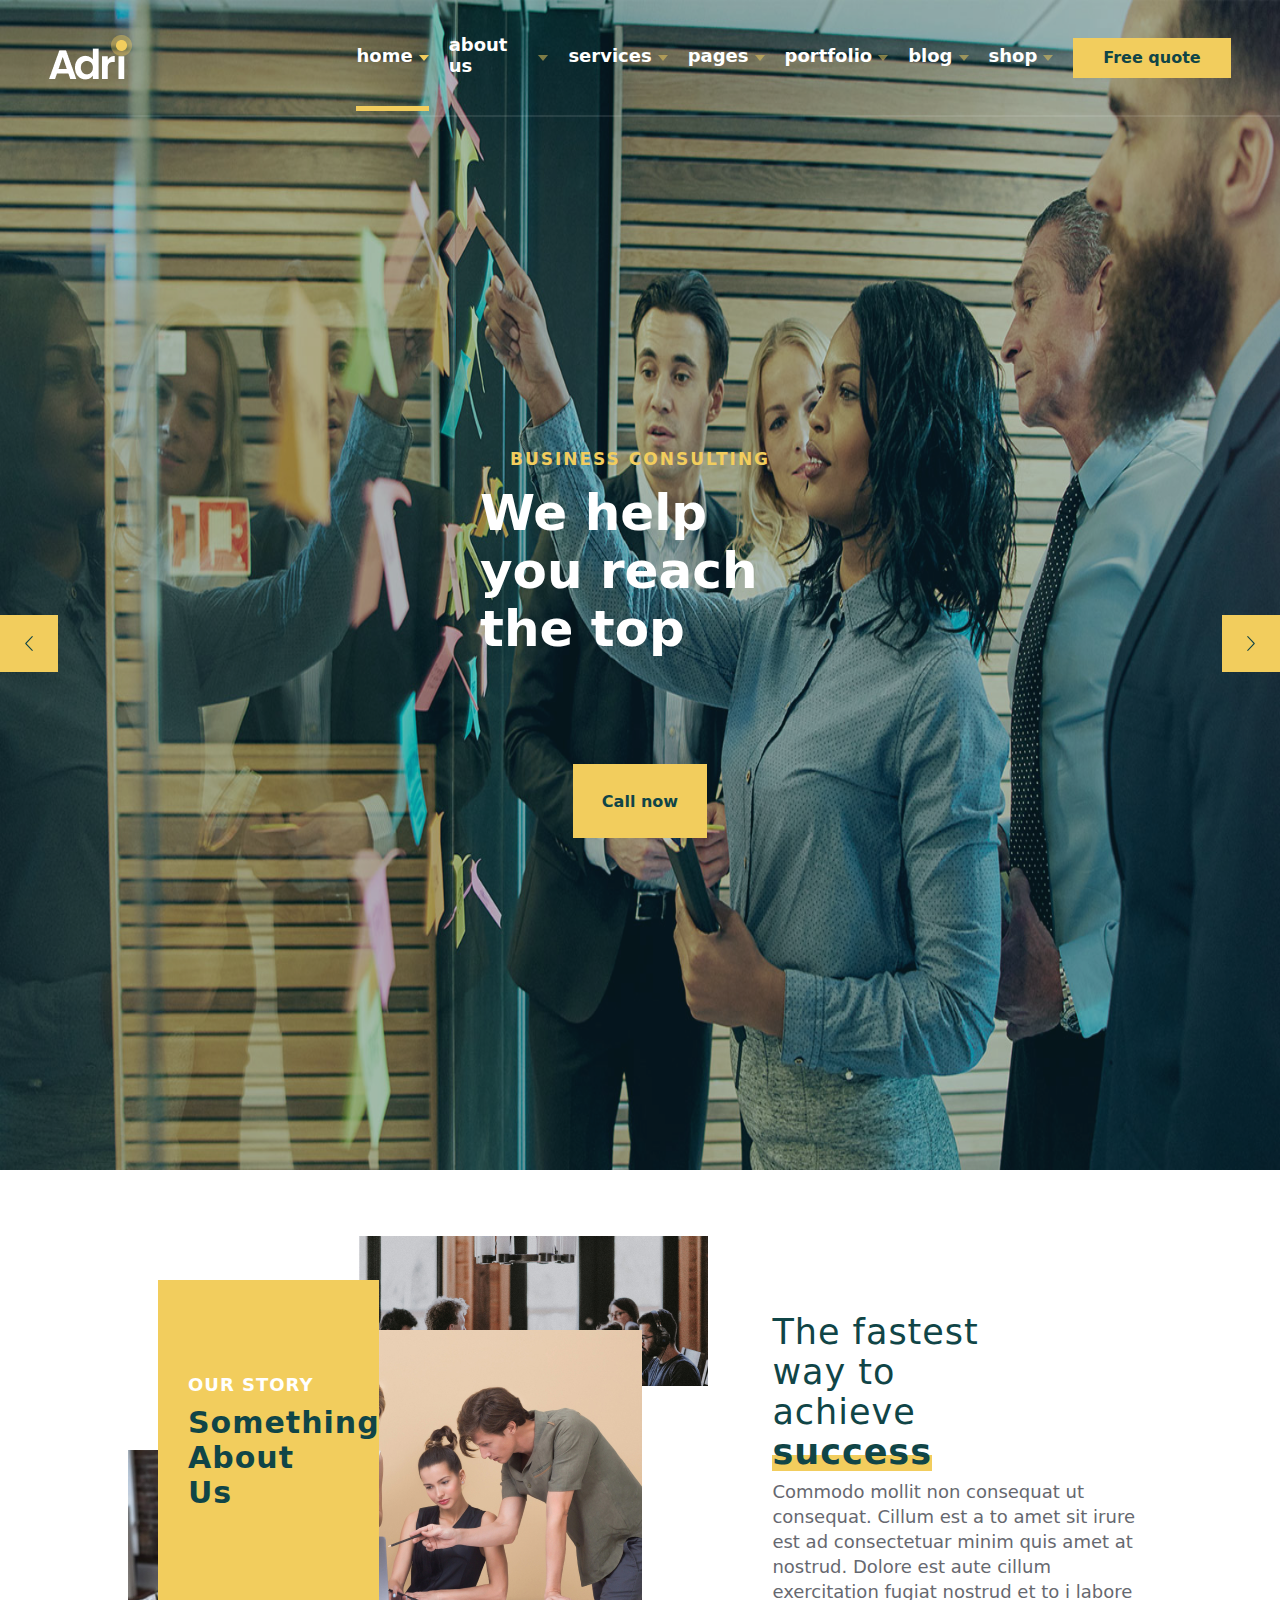
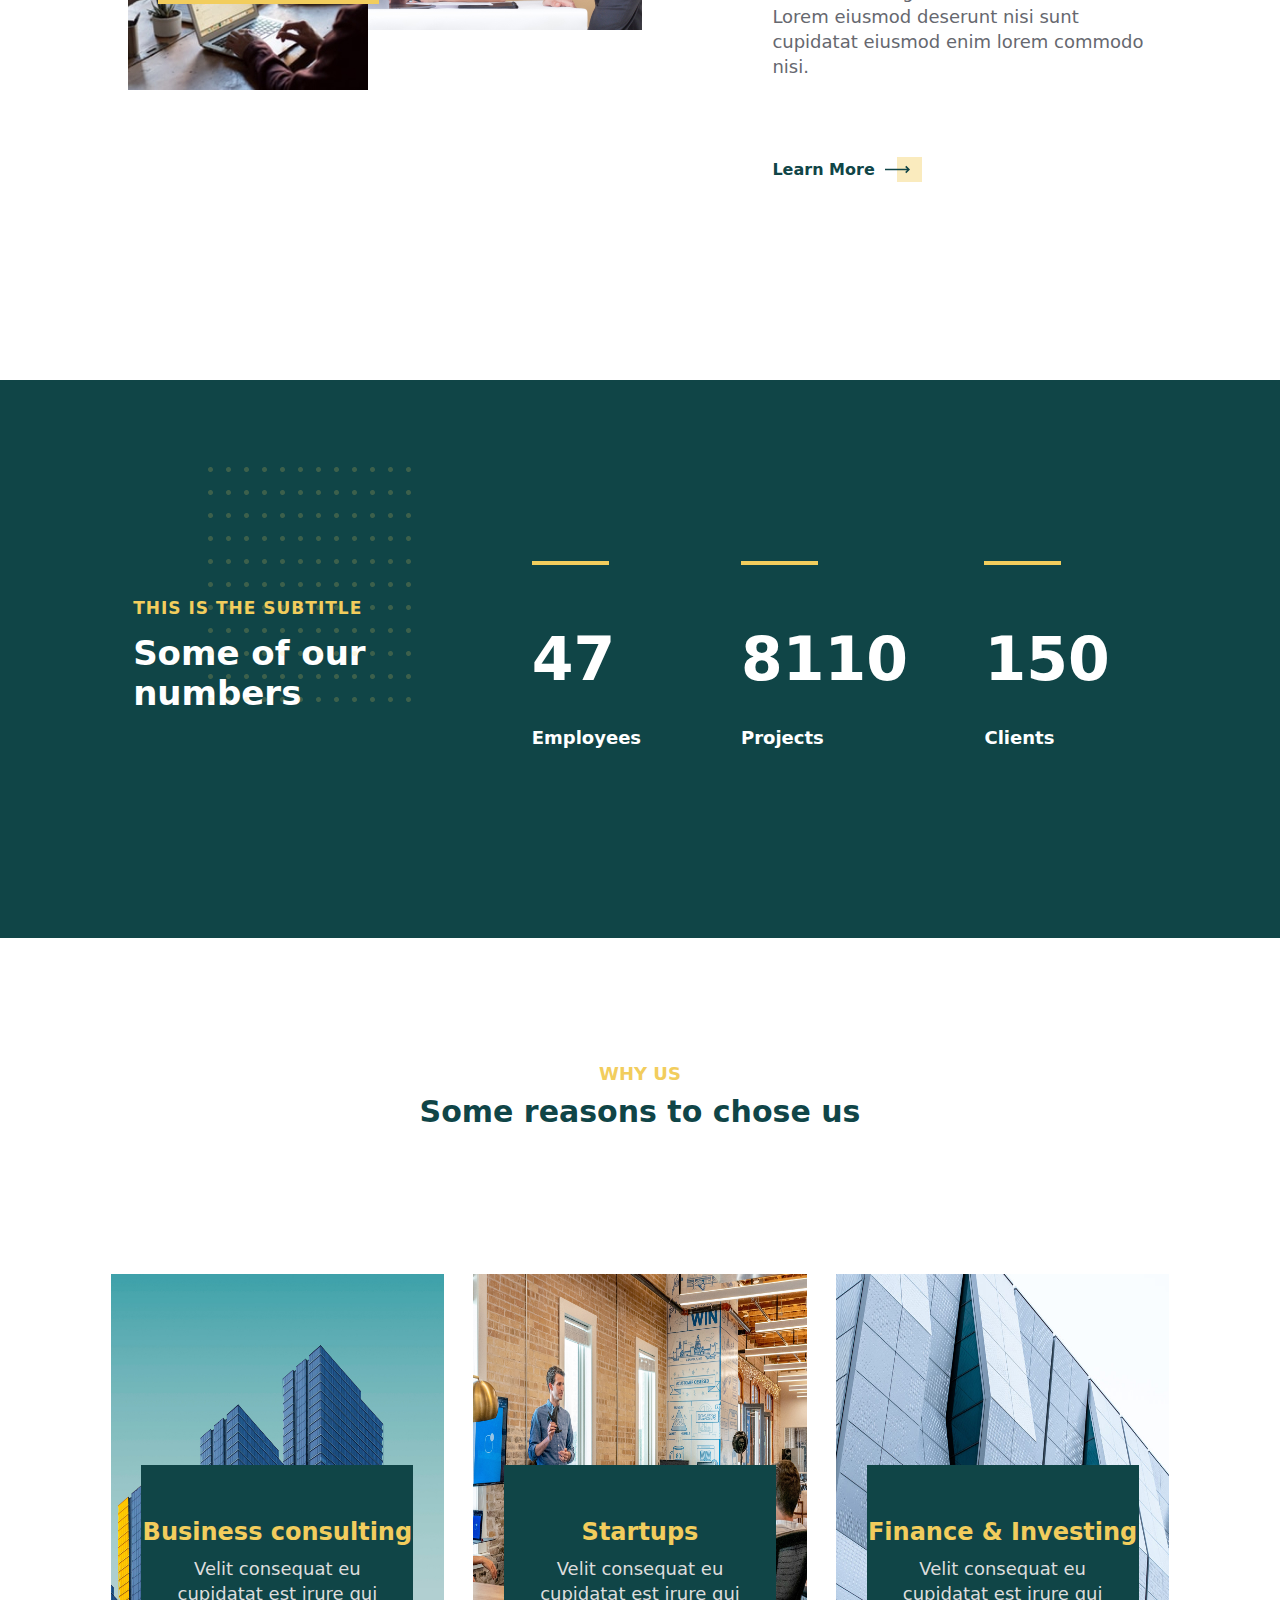
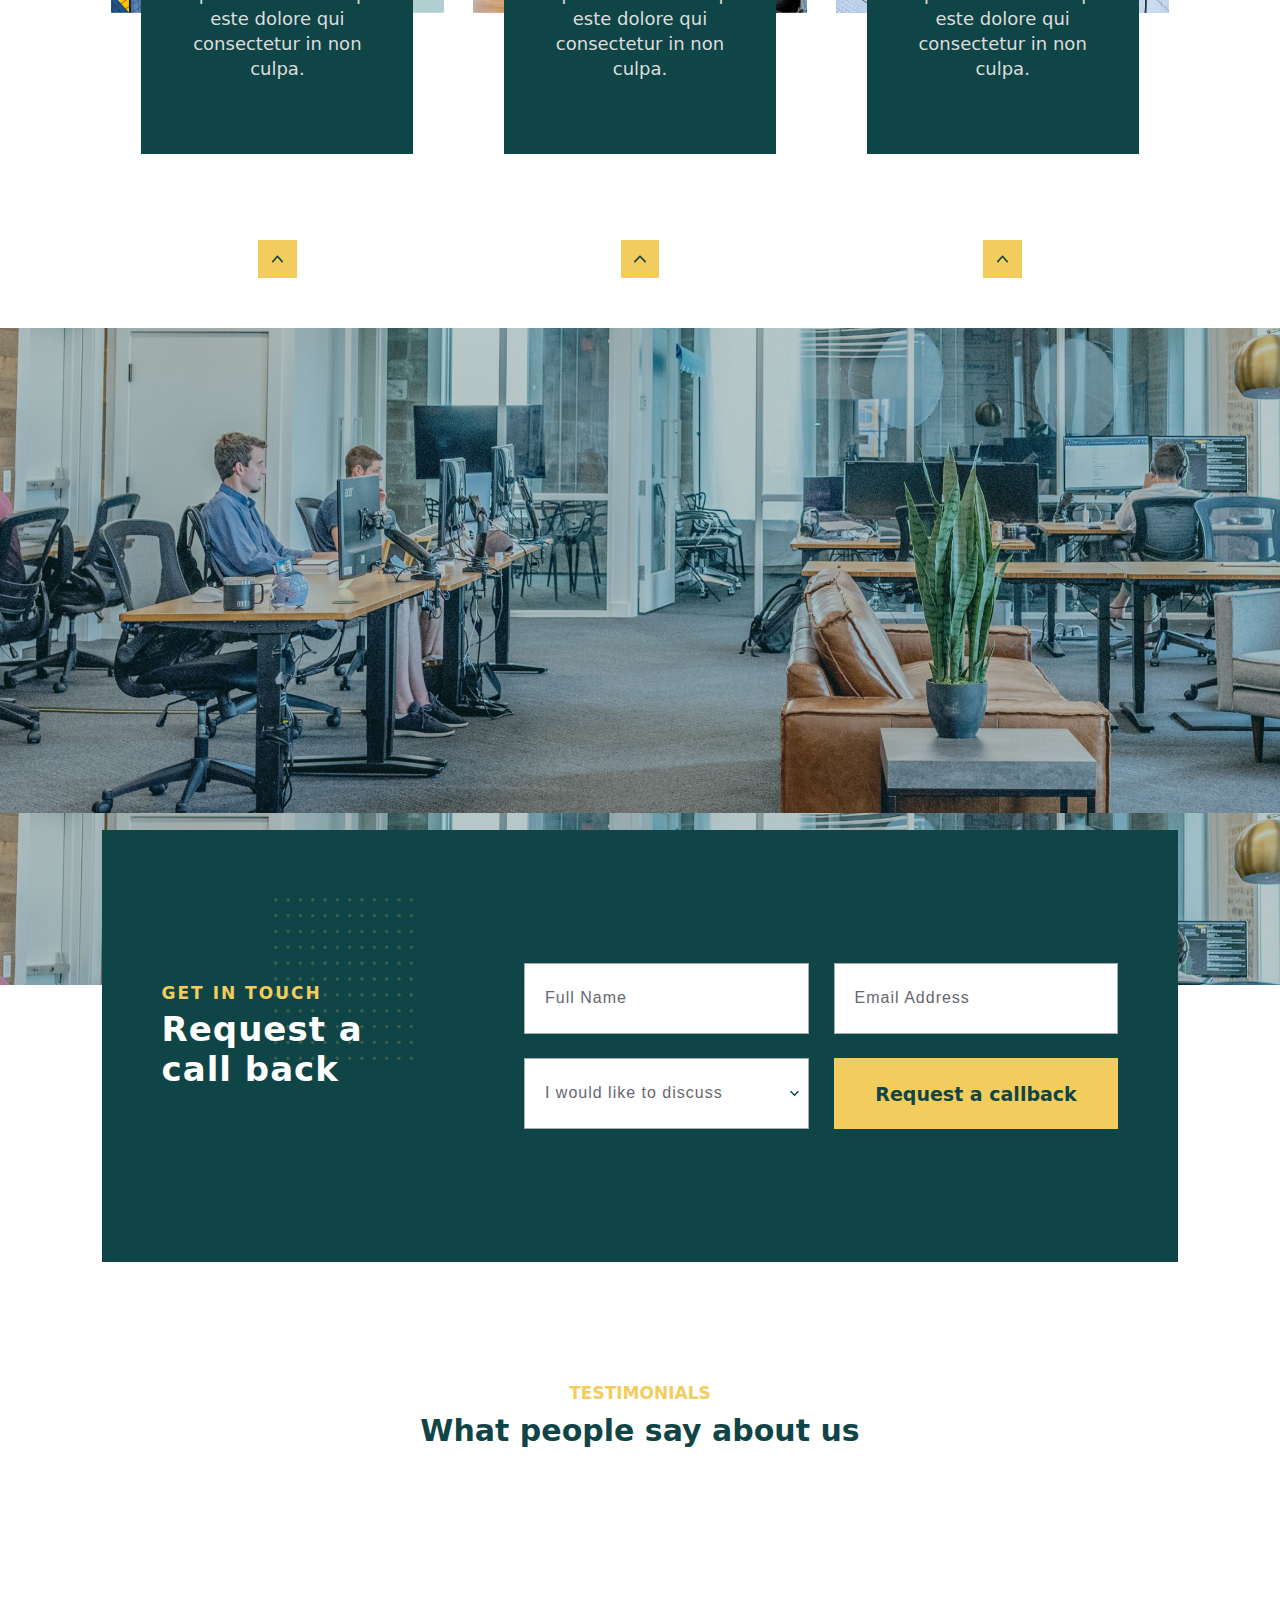
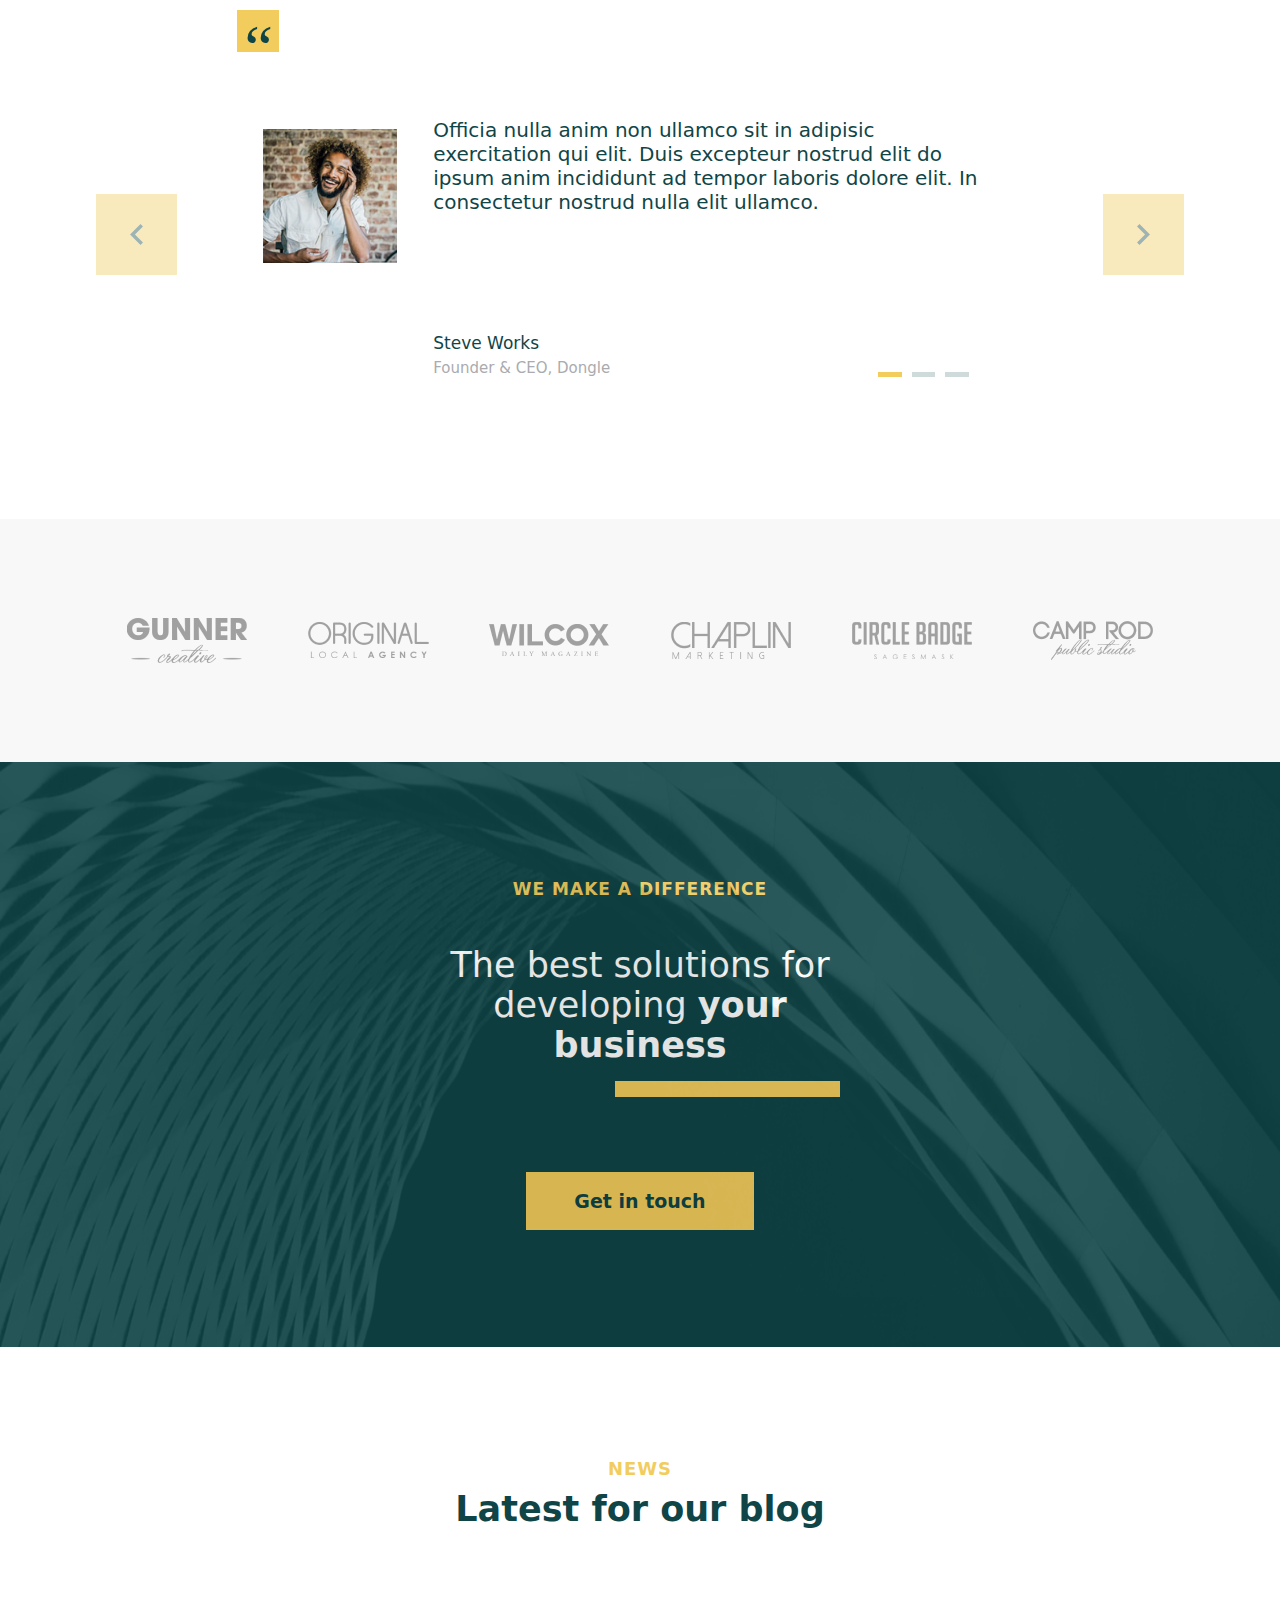
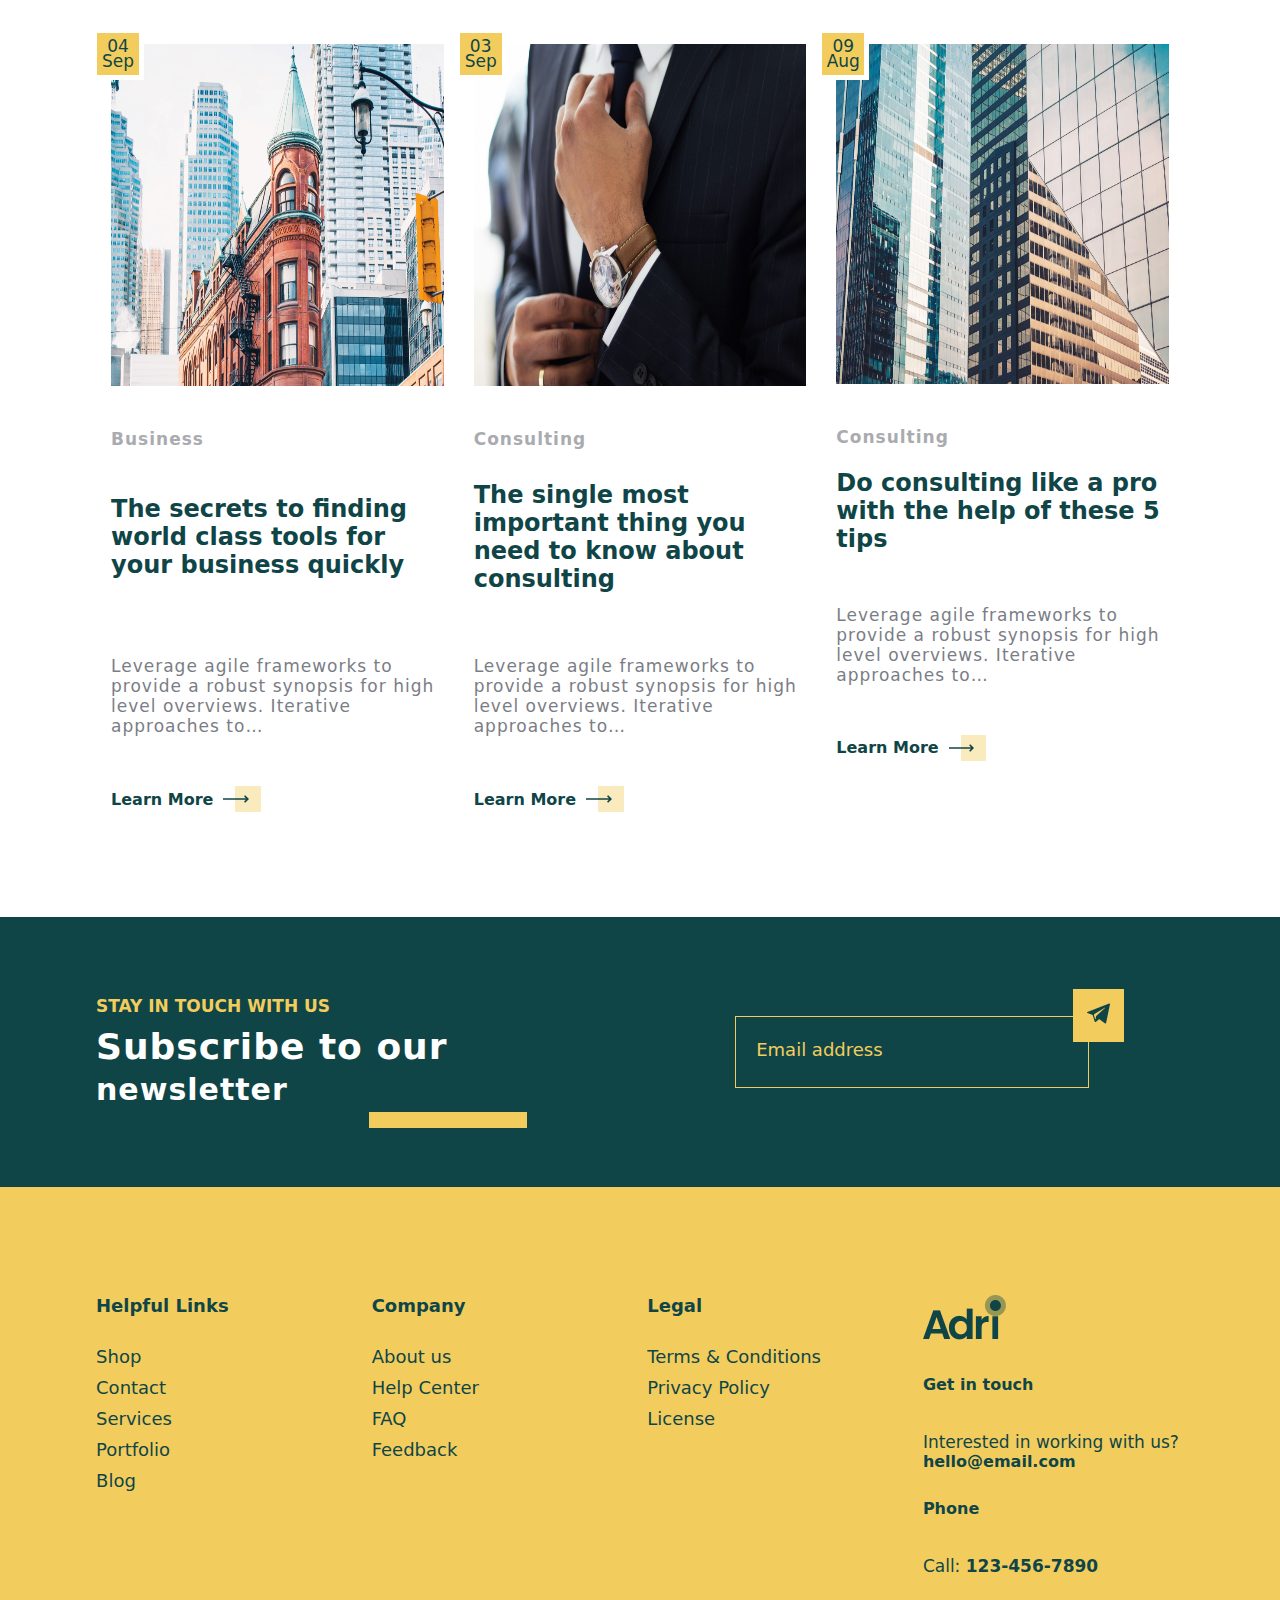
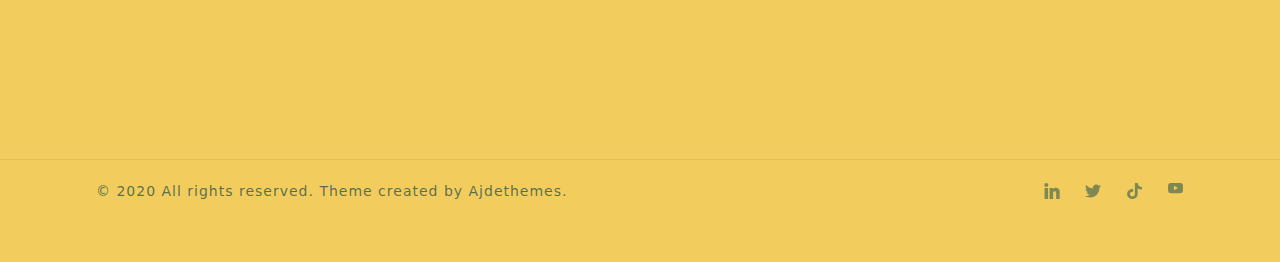
<file: index.html>
<!DOCTYPE html>
<html lang="en">
<head>
    <meta charset="UTF-8">
    <title>practice</title>
    <link rel="stylesheet" href="Styles/style.css">
</head>
<body>
<div class="header">
    <img src="images/mint-slide-1-65.jpg" id="mint-slide" alt="">
    <p id="counter">0</p>
    <div class="transparent1">
        <div class="transparent2"></div>
        <div class="header-top">
            <div class="width70">
            <div class="logo-box"><img src="images/logo-royal-light.png" alt=""></div>
            <div class="menu-box">
                <img src="images/menu.svg" alt="" class="menu">
                <img src="images/close.svg" alt="" class="close">
                <nav>
                    <ul>
                        <li class="color2">
                            <a href="#" id="par"><img src="images/plus.svg" class="plus" alt="">home<div class="color1"></div>
                        </a>
                        </li>
                        <li><a href="#"><img src="images/plus.svg" class="plus" alt="">about us <div class="triangle"></div></a></li>
                        <li><a href="#"><img src="images/plus.svg" class="plus" alt="">services <div class="triangle"></div></a></li>
                        <li><a href="#"><img src="images/plus.svg" class="plus" alt="">pages <div class="triangle"></div></a></li>
                        <li><a href="#"><img src="images/plus.svg" class="plus" alt="">portfolio <div class="triangle"></div></a></li>
                        <li><a href="#"><img src="images/plus.svg" class="plus" alt="">blog<div class="triangle"></div> </a></li>
                        <li><a href="#"><img src="images/plus.svg" class="plus" alt="">shop <div class="triangle"></div></a></li>
                    </ul>
                </nav></div>
        </div>
            <div class="btn">Free quote</div>
        </div>
        <div class="header-bottom">
            <div class="inner-header-bottom">
                <div class="arrow-box-left"><img src="images/left-arrow.svg" alt=""></div>
                <div class="width30">
                    <span>BUSINESS CONSULTING</span>
                    <h1>We help you reach the top</h1>
                    <a href="#">Call now</a>
                </div>
                <div class="arrow-box-right"><img src="images/right-arrow.svg" alt=""></div>
            </div>
        </div>

    </div>
</div>
<div class="main1">
    <div class="width70 fl5">
        <div class="inner-main-left">
            <img src="images/intro-s3-img-1.jpg" alt="">
            <img src="images/intro-s3-img-2.jpg" alt="">
            <img src="images/intro-s3-img-3.jpg" alt="">
            <div class="box-our-story">
                <h4>OUR STORY</h4>
                <span>Something</span>
                 <span>About</span>
                    <span>Us</span>
            </div>
        </div>
        <div class="inner-main-right">
            <div class="inner-main-right-top">
                <h3>The fastest way to
                    achieve <span id="success">success
                    <div class="border-text"></div>
                    </span></h3>
            </div>
            <div class="inner-main-right-middle">
                <P>Commodo mollit non consequat ut consequat. Cillum est a to amet sit irure est ad
                    consectetuar minim quis amet at nostrud. Dolore est aute cillum exercitation
                    fugiat nostrud et to i labore Lorem eiusmod deserunt nisi sunt cupidatat eiusmod enim lorem commodo nisi.</P>
            </div>
            <div class="inner-main-right-bottom">
                <a href="#">Learn More
                    <div class="square"><img src="images/right-arrow2.svg" alt=""></div>
                </a>
            </div>
        </div>
    </div>
</div>
<div class="subtitle">
    <div class="width70 fl5">
        <div class="subtitle-left">
            <img src="images/dots-royal.png" alt="">
            <span>THIS IS THE SUBTITLE</span>
            <h4>Some of our
                numbers</h4>
        </div>
        <div class="subtitle-right">
            <div class="subtitle-right-item-box">
                <div class="subtitle-right-inner-item-box">
                    <div class="line-box width-ch1"><div class="line-t"></div></div>
                    <div class="number-box width-ch1"><span class="number">47</span></div>
                    <div class="text-box width-ch1"><span class="text">Employees</span></div>
                </div>
            </div>
            <div class="subtitle-right-item-box">
                <div class="subtitle-right-inner-item-box">
                    <div class="line-box width-ch2"><div class="line-t"></div></div>
                    <div class="number-box width-ch2"><span class="number">8110</span></div>
                    <div class="text-box width-ch2"><span class="text">Projects</span></div>
                </div>
            </div>
            <div class="subtitle-right-item-box">
                <div class="subtitle-right-inner-item-box">
                    <div class="line-box width-ch3"><div class="line-t"></div></div>
                    <div class="number-box width-ch3"><span class="number">150</span></div>
                    <div class="text-box width-ch3"><span class="text">Clients</span></div>
                </div>
            </div>
        </div>
    </div>
</div>
<div class="main2">
    <div class="width70 fl">
    <div class="main2-top">
        <h4>WHY US</h4>
        <span>Some reasons to chose us</span>
    </div>
    <div class="main2-bottom">
        <div class="content-box">
            <div class="content-box-item-top">
                <div class="img-box-item"></div>
            </div>
            <div class="content-box-item-middle">
                <h4>Business consulting</h4>
                <p>Velit consequat eu cupidatat est irure qui este dolore qui consectetur in non culpa.</p>
            </div>
            <div class="content-box-item-bottom">
                <div class="button-arrow"><img src="images/arrow-down-sign-to-navigate.svg" alt=""></div>
            </div>
        </div>
        <div class="content-box">
            <div class="content-box-item-top">
                <div class="img-box-item img2"></div>
            </div>
            <div class="content-box-item-middle">
                <h4>Startups</h4>
                <p>Velit consequat eu cupidatat est irure qui este dolore qui consectetur in non culpa.</p>
            </div>
            <div class="content-box-item-bottom">
                <div class="button-arrow"><img src="images/arrow-down-sign-to-navigate.svg" alt=""></div>
            </div>
        </div>
        <div class="content-box">
            <div class="content-box-item-top">
                <div class="img-box-item img3"></div>
            </div>
            <div class="content-box-item-middle">
                <h4>Finance & Investing</h4>
                <p>Velit consequat eu cupidatat est irure qui este dolore qui consectetur in non culpa.</p>
            </div>
            <div class="content-box-item-bottom">
                <div class="button-arrow"><img src="images/arrow-down-sign-to-navigate.svg" alt=""></div>
            </div>
        </div>
    </div>
    </div>
</div>
<div class="main3">
    <div class="main3-transparent"></div>
</div>
<div class="main3-box-request">
    <div class="inner-main3-box-request">
        <div class="inner-main3-box-request-left">
            <img src="images/graphc-dots-royal-yellow.png" alt="">
            <h4>GET IN TOUCH</h4>
            <span>Request a call back</span>
        </div>
        <div class="inner-main3-box-request-right">
            <div class="input-box-top">
                <div class="input-box-top-left">
                    <input type="text" placeholder="Full Name">
                </div>
                <div class="input-box-top-right">
                    <input type="text" placeholder="Email Address">
                </div>
            </div>
            <div class="input-box-bottom">
                <div class="input-box-bottom-left">
                    <input type="text" placeholder="I would like to discuss"><img src="images/down-chevron.svg" alt="">
                </div>
                <div class="input-box-bottom-right">
                    <button>Request a callback</button>
                </div>
            </div>
        </div>
    </div>
</div>
<div class="testimonials">
    <div class="width70 fl">
        <div class="testimonials-top">
            <h4>TESTIMONIALS</h4>
            <span>What people say about us</span>
        </div>
        <div class="testimonials-bottom">
            <div class="testimonials-box-arrow-left">
                <img src="images/arrow-left-z.svg" alt="">
            </div>
            <div class="width80">
                <div class="testimonials-box-item-left">
                    <div class="box-v"></div>
                    <img src="images/team-sm-3.jpg" alt="">
                </div>
                <div class="testimonials-box-item-right">
                    <div class="testimonials-box-item-right-top">
                        <P>Officia nulla anim non ullamco sit in adipisic exercitation qui elit. Duis excepteur nostrud elit do ipsum anim incididunt
                            ad tempor laboris dolore elit. In consectetur nostrud nulla elit ullamco.</P>
                    </div>
                    <div class="testimonials-box-item-right-bottom">
                        <div class="testimonials-box-item-right-bottom-left">
                        <span>Steve Works</span>
                        <span>Founder & CEO, Dongle</span>
                    </div>
                        <div class="testimonials-box-item-right-bottom-right">
                            <div class="slider-line active"></div>
                            <div class="slider-line"></div>
                            <div class="slider-line"></div>
                        </div>

                    </div>
                </div>

            </div>
            <div class="testimonials-box-arrow-right">
                <img src="images/arrow-right-z.svg" alt="">
            </div>
        </div>
    </div>
</div>
<div class="container">
    <div class="width70 fl2">
        <div class="img-box"><img src="images/client-logo-7.png" alt=""></div>
        <div class="img-box"><img src="images/client-logo-2.png" alt=""></div>
        <div class="img-box"><img src="images/client-logo-3.png" alt=""></div>
        <div class="img-box"><img src="images/client-logo-4.png" alt=""></div>
        <div class="img-box"><img src="images/client-logo-5.png" alt=""></div>
        <div class="img-box"><img src="images/client-logo-6.png" alt=""></div>
    </div>
</div>
<div class="business">
    <div class="transparent-business">
    <div class="text-box">
        <h4>WE MAKE A DIFFERENCE</h4>
        <p>The best solutions for developing <span>your business <div class="border-bottom-text"></div></span></p>
        <a href="#">Get in touch</a>
    </div>
</div>
</div>
<div class="news">
    <div class="width70 fl">
        <div class="news-top">
            <h4>NEWS</h4>
            <span>Latest for our blog</span>
        </div>
        <div class="news-bottom">
            <div class="news-bottom-item-box">
                <div class="inner-news-bottom-item-box">
                <div class="news-bottom-item-box-part1 part1-img"><div class="box-date">04 Sep</div></div>
                <div class="news-bottom-item-box-part2">
                    <span>Business</span>
                </div>
                <div class="news-bottom-item-box-part3">
                    <p>The secrets to finding world class tools for your business quickly</p>
                </div>
                <div class="news-bottom-item-box-part4">
                    <p>Leverage agile frameworks to provide a robust synopsis for high level overviews. Iterative approaches to…</p>
                </div>
                <div class="news-bottom-item-box-part5">
                    <a href="#">Learn More
                        <div class="square"><img src="images/right-arrow2.svg" alt=""></div>
                    </a>
                </div>
                </div>
            </div>
            <div class="news-bottom-item-box">
                <div class="inner-news-bottom-item-box">
                    <div class="news-bottom-item-box-part1 part2-img"><div class="box-date">03 Sep</div></div>
                    <div class="news-bottom-item-box-part2">
                        <span>Consulting</span>
                    </div>
                    <div class="news-bottom-item-box-part3">
                        <p>The single most important thing you need to know about consulting</p>
                    </div>
                    <div class="news-bottom-item-box-part4">
                        <p>Leverage agile frameworks to provide a robust synopsis for high level overviews. Iterative approaches to…</p>
                    </div>
                    <div class="news-bottom-item-box-part5">
                        <a href="#">Learn More
                            <div class="square"><img src="images/right-arrow2.svg" alt=""></div>
                        </a>
                    </div>
                </div>
            </div>
                <div class="news-bottom-item-box">
                    <div class="inner-news-bottom-item-box inner-news-bottom-item-box-ch">
                        <div class="news-bottom-item-box-part1 part3-img"><div class="box-date">09 Aug</div></div>
                        <div class="news-bottom-item-box-part2">
                            <span>Consulting</span>
                        </div>
                        <div class="news-bottom-item-box-part3 news-bottom-item-box-part32">
                            <p>Do consulting like a pro with the help of these 5 tips</p>
                        </div>
                        <div class="news-bottom-item-box-part4">
                            <p>Leverage agile frameworks to provide a robust synopsis for high level overviews. Iterative approaches to…</p>
                        </div>
                        <div class="news-bottom-item-box-part5">
                            <a href="#">Learn More
                                <div class="square"><img src="images/right-arrow2.svg" alt=""></div>
                            </a>
                        </div>
                    </div>
                </div>
        </div>
    </div>
</div>
<div class="newsletter">
    <div class="width70 fl2">
        <div class="newsletter-left">
            <h4>STAY IN TOUCH WITH US</h4>
            <p>Subscribe to our <span> newsletter <div class="border-bottom-txt"></div></span></p>
        </div>
        <div class="newsletter-right">
            <input type="text" placeholder="Email address"><button>
            <img src="images/telegram.svg" alt="">
        </button>
        </div>

    </div>
</div>
<div class="footer">
    <div class="line-footer"></div>
    <div class="width70 fl3">
        <div class="footer-top">
            <div class="footer-top-left">
                <div class="footer-top-left-item-box">
                    <h5>Helpful Links</h5>
                    <span>Shop</span>
                    <span>Contact</span>
                    <span>Services</span>
                    <span>Portfolio</span>
                    <span>Blog</span>
                </div>
                <div class="footer-top-left-item-box">
                    <h5>Company</h5>
                    <span>About us</span>
                    <span>Help Center</span>
                    <span>FAQ</span>
                    <span>Feedback</span>
                </div>
                <div class="footer-top-left-item-box">
                    <h5>Legal</h5>
                    <span>Terms & Conditions</span>
                    <span>Privacy Policy</span>
                    <span>License</span>
                </div>
            </div>
            <div class="footer-top-right">
                <img src="images/logo-small-royal-dark.png" alt="">
                <h5>Get in touch</h5>
                <span>Interested in working with us?
                    <h5>hello@email.com</h5></span>
                <h5>Phone</h5>
                <span>Call: <span>123-456-7890</span></span>
            </div>
        </div>
        <div class="footer-bottom">
            <div class="footer-bottom-left">
                <span>© 2020 All rights reserved. Theme created by Ajdethemes.</span>
            </div>
            <div class="footer-bottom-right">
                <img src="images/linkedin.svg" alt="">
                <img src="images/twitter.svg" alt="">
                <img src="images/tik-tok.svg" alt="">
                <img src="images/youtube.svg" alt="">
            </div>
        </div>
    </div>
</div>
<script src="Scripts/script.js"></script>
</body>
</html>
</file>
<file: Styles/style.css>
/*Css reset*/
*{
    padding: 0;
    margin: 0;
    box-sizing: border-box;
    font-family: system-ui, serif;
}
/*Css reset*/
/*Header*/
.header{
    width: 100%;
    height: 130vh;
    position: relative;
}
.header #mint-slide{
    width: 100%;
    height: 100%;
    position: absolute;
    animation-name:increase-img;
    animation-delay: 2s;
    animation-duration: 2s;
    transition: all 1ms;
    animation-iteration-count: infinite;
    animation-direction: alternate;
}
body{
    overflow-x: hidden;
}
@keyframes increase-img {
    0%{
        transform:scale(1);
    }
    100%{
        transform:scale(1.1);
    }
}
#counter{
    position: absolute;
    color: rgba(255, 0, 0, 0);
}
.header .transparent1{
    width: 100%;
    height: 100%;
    background-color: rgba(16, 69, 71, 0);
    position: absolute;
    display: flex;
    justify-content: center;
    align-items: center;
    flex-direction: column;
}
.header .transparent2{
    width: 100%;
    height: 100%;
    background-color: rgba(16,69,71,0.3);
    position: absolute;
    display: flex;
    justify-content: center;
    align-items: center;
    flex-direction: column;
    animation-name:increase-img;
    animation-delay: 2s;
    animation-duration: 2s;
    transition: all 1ms;
    animation-iteration-count: infinite;
    animation-direction: alternate;
}
.width70{
    width: 80%;
    height: 100%;
    display: flex;
    justify-content: center;
    align-items: center;
}
.header .header-top{
    width: 100%;
    height: 10%;
    display: flex;
    justify-content: center;
    align-items: center;
    border-bottom: 2px solid rgba(255, 255, 255, .1);
    z-index: 99999;
}
.header .header-top .logo-box{
    width: 30%;
    height: 100%;
    display: flex;
    align-items: center;
}
.header .header-top .menu-box{
    width: 70%;
    height: 100%;
    display: flex;
    align-items: center;
    justify-content: center;
}
.header .header-top .menu-box>nav>ul{
    display: flex;
    flex-direction: row;
}
.header .header-top .menu-box>nav>ul>li{
    list-style: none;
    padding: 30px 0;
    display: flex;
    justify-content: center;
    align-items: center;
    border-bottom: 5px solid rgba(242, 205, 93, 0);
    margin-right: 20px;
}
.header .header-top .menu-box>nav>ul>li:hover{
    border-bottom: 5px solid rgb(242, 205, 93);
    transition: all 1s;
}
.header .header-top .menu-box>nav>ul>.color2{
    list-style: none;
    padding: 30px 0;
    display: flex;
    justify-content: center;
    align-items: center;
    margin-right: 20px;
    border-bottom: 5px solid #f2cd5d;

}
.header .header-top .menu-box>nav>ul>li>a{
    text-decoration: none;
    color: white;
    font-size: 18px;
    position: relative;
    font-weight: bolder;
    display: flex;
    justify-content: center;
    align-items: center;
}
.header .header-top .menu-box>nav>ul>li .color1{
    opacity: 1;
    width: 0;
    height:0;
    border-left: 5px solid transparent;
    border-right: 5px solid transparent;
    border-top: 6px solid #f2cd5d;
    margin-top: 6px;
    margin-left: 6px;
}
.header .header-top .menu-box>nav>ul>li .triangle{
    width: 0;
    height:0;
    border-left: 5px solid transparent;
    border-right: 5px solid transparent;
    border-top: 6px solid #f2cd5d;
    margin-top: 6px;
    margin-left: 6px;
    opacity: 0.5;
}
.header .header-top .menu-box>nav>ul>li:hover .triangle{
    opacity: 1;
    transition: all 0.5s;
}
#par>ul{
    display: none;
    position: absolute;
    flex-direction: row;
}
#par>ul>li{
    list-style: none;
    padding: 30px 0;
    display: flex;
    justify-content: center;
    align-items: center;
    border-bottom: 5px solid rgba(242, 205, 93, 0);
    margin-right: 20px;
}
.btn{
    display:flex;
    align-items: center;
    justify-content: center;
    padding: 0 30px;
    height: 40px;
    border: none;
    border-radius: 0;
    font-weight: 600;
    background:#f2cd5d;
    color: #104547 ;
    box-shadow: 0 0 0 #f2cd5d;
    transition: all 0.35s;
}
.btn:hover{
    transform: translateY(-7px);
}
.header .header-bottom{
    width: 100%;
    height: 90%;
    display: flex;
    justify-content: center;
    align-items: center;
}
.header .header-bottom .inner-header-bottom{
    width: 100%;
    height: 37%;
    display: flex;
    justify-content: center;
    align-items: center;
    position: relative;
}
.width30{
    width: 50%;
    height: 100%;
    position: relative;
    display: flex;
    justify-content: flex-start;
    align-items: center;
    flex-direction: column;
}
.width30 span{
    color: #f2cd5d;
    font-size: 17px;
    margin-bottom: 15px;
    font-weight: bolder;
    letter-spacing: 2px;
}
.width30 h1{
    color: #ffffff;
    font-size: 50px;
    font-weight: 800;
    width: 50%;
}
.width30 a{
    width: 21%;
    height: 19%;
    background-color: #f2cd5d;
    text-decoration: none;
    color: #104547;
    display: flex;
    justify-content: center;
    align-items: center;
    font-weight: bold;
    position: absolute;
    bottom: 0;
}
.width30 a:hover{
    background-color: #104547;
    color: #f2cd5d;
    transition: all 0.5s;
}
.header .header-bottom .inner-header-bottom .arrow-box-left{
    width: 4.5vw;
    height: 4.5vw;
    background-color: #f2cd5d;
    position: absolute;
    left: 0;
    display: flex;
    justify-content: center;
    align-items: center;
}
.header .header-bottom .inner-header-bottom .arrow-box-left img{
    width: 25%;
}
.header .header-bottom .inner-header-bottom .arrow-box-left:hover img{
    animation: arrleft 0.2s;
    transition: all 0.2s;
    animation-iteration-count: 1;
    animation-fill-mode: forwards;
}
@keyframes arrleft {
    0%{
        width: 25%;
    }
    25%{
        width: 27%;
    }
    50%{
        width: 29%;
    }
    75%{
        width: 31%;
    }
    100%{
        width: 33%;
    }
}
.header .header-bottom .inner-header-bottom .arrow-box-left:hover{
    opacity: 0.7;
}
.header .header-bottom .inner-header-bottom .arrow-box-right{
    width: 4.5vw;
    height: 4.5vw;
    background-color: #f2cd5d;
    position: absolute;
    right: 0;
    display: flex;
    justify-content: center;
    align-items: center;
}
.header .header-bottom .inner-header-bottom .arrow-box-right img{
    width: 25%;
}
.header .header-bottom .inner-header-bottom .arrow-box-right:hover{
    opacity: 0.7;
}
.header .header-bottom .inner-header-bottom .arrow-box-right:hover img{
    animation: arrleft 0.2s;
    transition: all 0.2s;
    animation-iteration-count: 1;
    animation-fill-mode: forwards;
}
/*Header*/
/*Main1*/
.main1{
    width: 100%;
    height: 90vh;
    display: flex;
    justify-content: center;
    align-items: center;
}
.main1 .inner-main-right{
    width: 40%;
    height: 100%;
    display: flex;
    justify-content: center;
    align-items: center;
    flex-direction: column;
    padding-left: 30px;
}
.main1 .inner-main-right .inner-main-right-top{
    width: 100%;
    height: 18%;
}
.main1 .inner-main-right .inner-main-right-top h3{
    font-size: 35px;
    width: 70%;
    color: #104547;
    font-weight: 300;
    letter-spacing: 1px;
}
.main1 .inner-main-right .inner-main-right-top #success{
    font-weight: 600;
    position: relative;
    z-index: 999;
}
.main1 .inner-main-right .inner-main-right-top #success>.border-text{
    width: 100%;
    height: 1.8vh;
    background-color: #f2cd5d;
    position: absolute;
    left: 0;
    bottom: 1px;
    z-index: -1;
}
.main1 .inner-main-right .inner-main-right-middle{
    width: 100%;
    height: 30%;
    display: flex;
    align-items: center;
}
.main1 .inner-main-right .inner-main-right-middle p{
    font-size: 18px;
    width: 100%;
    line-height: 25px;
    color: #66686f;
}
.main1 .inner-main-right .inner-main-right-bottom{
    width: 100%;
    height: 17%;
    display: flex;
    align-items: center;
}
.main1 .inner-main-right .inner-main-right-bottom a{
    text-decoration: none;
    font-weight: 600;
    color: #104547;
    display: flex;
    align-items: center;
}
.square{
    width: 2vw;
    height: 2vw;
    background-color: rgba(242, 205, 93, .4);
    margin-left: 22px;
    position: relative;
    display: flex;
    align-items: center;
}
.square>img{
    width: 100%;
    position: absolute;
    right: 12px;
    transition: all .5s;

}
.square:hover{
    width: 2vw;
    height: 2vw;
    background-color: #f1c94f;
    transition: all .3s;
}
.square:hover>img{
    right: -12px;
}
.main1 .inner-main-left{
    width: 60%;
    height: 100%;
    display: flex;
    justify-content: center;
    align-items: center;
    flex-direction: column;
    position: relative;
}
.main1 .inner-main-left>img{
    position: absolute;
}
.main1 .inner-main-left>img:nth-child(1){
    top: 66px;
    left: 230px;
}
.main1 .inner-main-left>img:nth-child(2){
    top: 160px;
    right: 100px;
}
.main1 .inner-main-left>img:nth-child(3){
    top: 280px;
    left: 0;
}
.main1 .inner-main-left .box-our-story{
    width: 36%;
    height: 40%;
    background-color: #f2cd5d;
    z-index: 1;
    position: absolute;
    left: 30px;
    display: flex;
    justify-content: center;
    flex-direction: column;
    top: 110px;
    padding-left: 30px;
}
.main1 .inner-main-left .box-our-story h4{
    font-size: 18px;
    font-weight: 800;
    letter-spacing: 1px;
    color: white;
    margin-bottom: 10px;
}
.main1 .inner-main-left .box-our-story span{
    font-size: 30px;
    font-weight: 600;
    letter-spacing: 1px;
    color: #104547;
}
/*Main1*/
/*Subtitle*/
.subtitle{
    width: 100%;
    height: 62vh;
    background-color: #104547;
    display: flex;
    justify-content: center;
    align-items: center;
}
.subtitle .subtitle-left{
    width: 32%;
    height:100%;
    display: flex;
    justify-content: center;
    flex-direction: column;
    position: relative;
}
.subtitle .subtitle-left img{
    position: absolute;
    left: 75px;
    top: 87px;
}
.subtitle .subtitle-left span{
    font-size: 17px;
    font-weight: 800;
    letter-spacing: 1px;
    color: #f2cd5d;
    margin-bottom: 15px;
}
.subtitle .subtitle-left h4{
    font-size: 34px;
    color: white;
    margin-bottom: 7px;
}
.subtitle .subtitle-right{
    width: 67%;
    height:100%;
    display: flex;
    justify-content: center;
    align-items: center;
}
.subtitle .subtitle-right .subtitle-right-item-box{
    width: 33.33%;
    height: 100%;
    display: flex;
    justify-content: center;
    align-items: center;
}
.subtitle .subtitle-right .subtitle-right-item-box .subtitle-right-inner-item-box{
    width: 100%;
    height: 35%;
    display: flex;
    justify-content: center;
    align-items: center;
    flex-direction: column;
}
.subtitle .subtitle-right .subtitle-right-item-box .subtitle-right-inner-item-box .line-box{
    width: 65%;
    height: 20%;
    display: flex;
    justify-content: center;
    align-items: flex-start;
}
.subtitle .subtitle-right .subtitle-right-item-box .subtitle-right-inner-item-box .line-box .line-t{
    width: 6vw;
    height: 9%;
    background-color: #f2cd5d;
}

.subtitle .subtitle-right .subtitle-right-item-box .subtitle-right-inner-item-box .number-box{
    width: 65%;
    height: 60%;
    display: flex;
    justify-content: center;
    align-items: center;
}
.subtitle .subtitle-right .subtitle-right-item-box .subtitle-right-inner-item-box .number-box .number{
    font-size: 60px;
    color: white;
    font-weight: 800;
}
.subtitle .subtitle-right .subtitle-right-item-box .subtitle-right-inner-item-box .text-box{
    width: 65%;
    height: 20%;
    display: flex;
    justify-content: center;
    align-items: center;
}
.subtitle .subtitle-right .subtitle-right-item-box .subtitle-right-inner-item-box .text-box .text{
    font-size: 18px;
    color: white;
    font-weight: 600;
}
.subtitle .subtitle-right .subtitle-right-item-box .subtitle-right-inner-item-box .width-ch1{
    width: 38%;
    justify-content: flex-start;
}
.subtitle .subtitle-right .subtitle-right-item-box .subtitle-right-inner-item-box .width-ch2{
    width: 55%;
    justify-content: flex-start;
}
.subtitle .subtitle-right .subtitle-right-item-box .subtitle-right-inner-item-box .width-ch3{
    width: 42%;
    justify-content: flex-start;
}
/*Subtitle*/
/*Main2*/
.main2{
    width: 100%;
    height: 110vh;
    display: flex;
    justify-content: center;
    align-items: center;
}
.fl{
    width: 85%;
    flex-direction: column;
    justify-content: flex-start;
}
.fl3{
    width: 85%;
    flex-direction: column;
    justify-content: flex-end;
}
.fl2{
    width: 85%;
}
.main2 .main2-top{
    width: 100%;
    height:32%;
    display: flex;
    justify-content: center;
    align-items: center;
    flex-direction: column;
}
.main2 .main2-top h4{
    color: #f2cd5d;
    font-size: 18px;
    font-weight: 800;
    margin-bottom: 10px;
}
.main2 .main2-top span{
    color: #104547;
    font-size: 30px;
    font-weight: 700;
}
.main2 .main2-bottom{
    width: 100%;
    height: 68%;
    display: flex;
    justify-content: center;
    align-items: center;
}
.main2 .main2-bottom .content-box{
    width: 33.33%;
    height: 100%;
    display: flex;
    justify-content: center;
    align-items: center;
    flex-direction: column;
    position: relative;
}
.main2 .main2-bottom .content-box .content-box-item-top{
    width: 100%;
    height: 56%;
    display: flex;
    justify-content: center;
    align-items: center;
}
.main2 .main2-bottom .content-box .content-box-item-top .img-box-item{
    width: 92%;
    height: 90%;
    object-fit: cover;
    background-image: url("../images/ft-img-1.jpg");
    background-size: 100% 100%;
}
.main2 .main2-bottom .content-box .content-box-item-top .img2{
    background-image: url("../images/ft-img-2.jpg");
}
.main2 .main2-bottom .content-box .content-box-item-top .img3{
    background-image: url("../images/ft-img-3.jpg");
}
.main2 .main2-bottom .content-box .content-box-item-middle{
    width: 75%;
    height: 43%;
    background-color: #104547;
    position: absolute;
    top: 210px;
    display: flex;
    justify-content: center;
    align-items: center;
    flex-direction: column;
    z-index: 6;
}
.main2 .main2-bottom .content-box .content-box-item-middle:hover{
    animation-name: arroTop2;
    animation-duration: 1s;
    transition: all 1s;
    transition-timing-function: linear;
}
.main2 .main2-bottom .content-box .content-box-item-middle:hover .button-arrow:hover{
    animation: arroTop 1s;
    transition: all 1s;
    transition-timing-function: linear;
}
@keyframes arroTop {
    0%{
        bottom: 50px;
    }
    100%{
        bottom: 80px;
    }
}
@keyframes arroTop2 {
    0%{
        top: 210px;
    }
    100%{
        top: 180px;

    }
}
.main2 .main2-bottom .content-box .content-box-item-middle h4{
    font-size: 24px;
    font-weight: 900;
    color: #f2cd5d;
    margin-bottom: 10px;
}
.main2 .main2-bottom .content-box .content-box-item-middle p{
    width: 74%;
    font-size: 18px;
    font-weight: 100;
    color: #ddd;
    text-align: center;
    line-height: 25px;
    margin-bottom: 20px;
}
.main2 .main2-bottom .content-box .content-box-item-bottom{
    width: 100%;
    height: 44%;
    display: flex;
    justify-content: center;
    align-items: center;
    position: relative;
}
.button-arrow{
    width: 3vw;
    height: 3vw;
    background-color: #f2cd5d;
    z-index: 9999;
    position: absolute;
    display: flex;
    justify-content: center;
    align-items: center;
    bottom: 50px;
}
.button-arrow img{
    width: 30%;
}
/*Main2*/
/*Main3*/
.main3{
    width: 100%;
    height: 73vh;
    background-image: url("../images/sec-bg-video-placeholder.jpg");
}
.main3 .main3-transparent{
    width: 100%;
    height: 100%;
    background-color: rgba(16,69,71,0.3);
}
.main3-box-request{
    width: 100%;
    height:33vh;
    position: relative;
    display: flex;
    justify-content: center;
    align-items: center;
}
.main3-box-request .inner-main3-box-request{
    width: 84%;
    height: 48vh;
    background-color: #104547;
    position: absolute;
    bottom: 20px;
    display: flex;
    justify-content: center;
    align-items: center;
}
.main3-box-request .inner-main3-box-request .inner-main3-box-request-left{
    width: 25%;
    height:100%;
    position: relative;
    display: flex;
    justify-content: center;
    flex-direction: column;
}
.main3-box-request .inner-main3-box-request .inner-main3-box-request-left img{
    width: 52%;
    position: absolute;
    left: 112px;
    top: 68px;
}
.main3-box-request .inner-main3-box-request .inner-main3-box-request-left h4{
    font-size: 17px;
    font-weight: 800;
    color: #f2cd5d;
    letter-spacing: 2px;
}
.main3-box-request .inner-main3-box-request .inner-main3-box-request-left span{
    font-size: 34px;
    font-weight: 700;
    color: #fff;
    width: 76%;
    letter-spacing: 1px;
    margin-top: 6px;
    margin-bottom: 20px;
}
.main3-box-request .inner-main3-box-request .inner-main3-box-request-right{
    width: 64%;
    height:100%;
    display: flex;
    justify-content: center;
    flex-direction: column;
}
.main3-box-request .inner-main3-box-request .inner-main3-box-request-right .input-box-top{
    width: 100%;
    height:22%;
    display: flex;
    justify-content: flex-end;
    align-items: center;
}
.main3-box-request .inner-main3-box-request .inner-main3-box-request-right .input-box-top .input-box-top-left{
    width: 45%;
    height:100%;
    display: flex;
    justify-content: flex-end;
    align-items: center;
}
.main3-box-request .inner-main3-box-request .inner-main3-box-request-right .input-box-top .input-box-top-left input{
    width: 92%;
    height:75%;
    border: 1px solid #aaabaf;
    outline: none;
    padding-left: 20px;
}
.main3-box-request .inner-main3-box-request .inner-main3-box-request-right .input-box-top .input-box-top-left input:hover{
    border: none;
}
.main3-box-request .inner-main3-box-request .inner-main3-box-request-right .input-box-top .input-box-top-left input::placeholder{
    font-family: "Poppins", "Helvetica Neue", "Helvetica", sans-serif;
    font-size: 16px;
    font-weight: 300;
    color: #66686f;
    letter-spacing: 1px;
}
.main3-box-request .inner-main3-box-request .inner-main3-box-request-right .input-box-top .input-box-top-right{
    width: 45%;
    height:100%;
    display: flex;
    justify-content: flex-end;
    align-items: center;
}

.main3-box-request .inner-main3-box-request .inner-main3-box-request-right .input-box-top .input-box-top-right input{
    width: 92%;
    height:75%;
    border: 1px solid #aaabaf;
    outline: none;
    padding-left: 20px;
}
.main3-box-request .inner-main3-box-request .inner-main3-box-request-right .input-box-top .input-box-top-right input:hover{
    border: none;
}
.main3-box-request .inner-main3-box-request .inner-main3-box-request-right .input-box-top .input-box-top-right input::placeholder{
    font-family: "Poppins", "Helvetica Neue", "Helvetica", sans-serif;
    font-size: 16px;
    font-weight: 300;
    color: #66686f;
    letter-spacing: 1px;
}
.main3-box-request .inner-main3-box-request .inner-main3-box-request-right .input-box-bottom{
    width: 100%;
    height:22%;
    display: flex;
    justify-content: flex-end;
    align-items: center;
}
.main3-box-request .inner-main3-box-request .inner-main3-box-request-right .input-box-bottom .input-box-bottom-right{
    width: 45%;
    height:100%;
    display: flex;
    justify-content: flex-end;
    align-items: center;
}
.main3-box-request .inner-main3-box-request .inner-main3-box-request-right .input-box-bottom .input-box-bottom-right button{
    width: 92%;
    height:75%;
    display: flex;
    justify-content: center;
    align-items: center;
    border: none;
    outline: none;
    background-color: #f2cd5d;
    color: #104547;
    font-weight: 700;
    font-size: 19px;
}
.main3-box-request .inner-main3-box-request .inner-main3-box-request-right .input-box-bottom .input-box-bottom-right button:hover{
    background-color: #efc33c;
    transition: all .3s;
    cursor: pointer;
}
.main3-box-request .inner-main3-box-request .inner-main3-box-request-right .input-box-bottom .input-box-bottom-left{
    width: 45%;
    height:100%;
    display: flex;
    justify-content: flex-end;
    align-items: center;
    position: relative;
}
.main3-box-request .inner-main3-box-request .inner-main3-box-request-right .input-box-bottom .input-box-bottom-left input{
    width: 92%;
    height:75%;
    border: 1px solid #aaabaf;
    outline: none;
    padding-left: 20px;
}
.main3-box-request .inner-main3-box-request .inner-main3-box-request-right .input-box-bottom .input-box-bottom-left img{
    width: 3%;
    position: absolute;
    right: 10px;
}
.main3-box-request .inner-main3-box-request .inner-main3-box-request-right .input-box-bottom .input-box-bottom-left input:hover{
    border: none;
}
.main3-box-request .inner-main3-box-request .inner-main3-box-request-right .input-box-bottom .input-box-bottom-left input::placeholder{
    font-family: "Poppins", "Helvetica Neue", "Helvetica", sans-serif;
    font-size: 16px;
    font-weight: 300;
    color: #66686f;
    letter-spacing: 1px;
}
/*Main3*/
/*Testimonials*/
.testimonials{
    width: 100%;
    height: 93vh;
    display: flex;
    justify-content: center;
    align-items: center;
}
.testimonials .testimonials-top{
    width: 100%;
    height:32%;
    display: flex;
    justify-content: center;
    align-items: center;
    flex-direction: column;
}
.testimonials .testimonials-top h4{
    color: #f2cd5d;
    font-size: 17px;
    font-weight: 800;
    margin-bottom: 10px;
}
.testimonials .testimonials-top span{
    color: #104547;
    font-size: 30px;
    font-weight: 700;
}
.testimonials .testimonials-bottom{
    width: 100%;
    height:68%;
    display: flex;
    justify-content: center;
    align-items: center;
    position: relative;
}
.testimonials .testimonials-bottom .testimonials-box-item-right{
    width: 75%;
    height:75%;
    display: flex;
    justify-content: center;
    align-items: center;
    flex-direction: column;
}
.testimonials .testimonials-bottom .testimonials-box-item-right .testimonials-box-item-right-top{
    width: 100%;
    height:62%;
    display: flex;
    justify-content: flex-start;
    align-items: flex-end;

}
.testimonials .testimonials-bottom .testimonials-box-item-right .testimonials-box-item-right-top p{
    line-height: normal;
    font-size: 20px;
    width: 88%;
    text-align: left;
    font-weight: 300;
    color: #104547;
}
.testimonials .testimonials-bottom .testimonials-box-item-right .testimonials-box-item-right-bottom{
    width: 100%;
    height:38%;
    display: flex;
    justify-content: flex-start;
    align-items: center;
}
.testimonials .testimonials-bottom .testimonials-box-item-right .testimonials-box-item-right-bottom .testimonials-box-item-right-bottom-right{
    width: 38%;
    height:100%;
    display: flex;
    justify-content: flex-end;
    align-items: flex-end;
}
.testimonials .testimonials-bottom .testimonials-box-item-right .testimonials-box-item-right-bottom .testimonials-box-item-right-bottom-right .slider-line{
    width: 10%;
    height: 3%;
    margin-right: 10px;
    display: flex;
    border-radius: 0;
    background-color: #104547;
    opacity: 0.2;
    transition: all 0.35s;
}
.testimonials .testimonials-bottom .testimonials-box-item-right .testimonials-box-item-right-bottom .testimonials-box-item-right-bottom-right .active{
    background: #f2cd5d;
    opacity: 1;
}
.testimonials .testimonials-bottom .testimonials-box-item-right .testimonials-box-item-right-bottom .testimonials-box-item-right-bottom-left{
    width: 50%;
    height:100%;
    display: flex;
    justify-content: flex-end;
    align-items: flex-start;
    flex-direction: column;
}
.testimonials .testimonials-bottom .testimonials-box-item-right .testimonials-box-item-right-bottom .testimonials-box-item-right-bottom-left span:nth-child(1){
    color: #104547;
    font-size: 17px;
}
.testimonials .testimonials-bottom .testimonials-box-item-right .testimonials-box-item-right-bottom .testimonials-box-item-right-bottom-left span:nth-child(2){
    font-size: 15px;
    color: #aaabaf;
    margin-top: 6px;
}
.testimonials .testimonials-bottom .testimonials-box-item-left{
    width: 25%;
    height:55%;
    display: flex;
    justify-content: center;
    align-items: flex-end;
    position: relative;
}
.testimonials .testimonials-bottom .testimonials-box-item-left img{
    position: relative;
    width: 65%;
}
.testimonials .testimonials-bottom .testimonials-box-item-left .box-v{
    position: absolute;
    display: flex;
    align-items: center;
    justify-content: center;
    width: 42px;
    height: 42px;
    background: #f2cd5d;
    color: #104547;
    box-shadow: 5px 5px 0 #fff;
    top: 60px;
    left: 10px;
    z-index: 99999;
}
.testimonials .testimonials-bottom .testimonials-box-item-left .box-v:before{
    content: '\201C';
    position: relative;
    top: -3px;
    left: -1px;
    display: flex;
    width: 24px;
    height: 24px;
    font-family: 'Georgia', serif;
    font-size:400%;
    line-height: 1;
}
.testimonials .testimonials-bottom .testimonials-box-arrow-left{
    width: 9vh;
    height:9vh;
    background-color: #f2cd5d;
    display: flex;
    justify-content: center;
    align-items: center;
    position: absolute;
    left: 0;
    opacity: 0.4;
}
.testimonials .testimonials-bottom .testimonials-box-arrow-left:hover{
    opacity: 1;
    transition: all 0.34s;
}
.testimonials .testimonials-bottom .testimonials-box-arrow-left img{
    width: 25%;
}
.testimonials .testimonials-bottom .testimonials-box-arrow-right{
    width: 9vh;
    height:9vh;
    background-color: #f2cd5d;
    display: flex;
    justify-content: center;
    align-items: center;
    position: absolute;
    right: 0;
    opacity: 0.4;
}
.testimonials .testimonials-bottom .testimonials-box-arrow-right:hover{
    opacity: 1;
    transition: all 0.34s;
}
.testimonials .testimonials-bottom .testimonials-box-arrow-right img{
    width: 25%;
}
.width80{
    width: 76%;
    height: 100%;
    display: flex;
    justify-content: center;
    align-items: flex-start;
}
/*Testimonials*/
/*Container*/
.container{
    width: 100%;
    height: 27vh;
    background-color: #f8f8f8;
    display: flex;
    justify-content: center;
    align-items: center;
}
.container .img-box{
    width: 16.66%;
    height: 60%;
    display: flex;
    justify-content: center;
    align-items: center;
}
.container .img-box img{
    opacity: 0.35;
}
/*Container*/
/*Business*/
.business{
    width: 100%;
    height: 65vh;
    background-image: url("../images/sec-bg-1.jpg");
    background-size: 100% 100%;
}
.business .transparent-business{
    width: 100%;
    height: 100%;
    background-color: #104547;
    opacity: 0.89;
    display: flex;
    justify-content: center;
    align-items: center;
}
.business .transparent-business .text-box{
    width: 32%;
    height: 60%;
    display: flex;
    justify-content: center;
    align-items: center;
    flex-direction: column;
    position: relative;
}
.business .transparent-business .text-box h4{
    color: #f2cd5d;
    font-size: 17px;
    font-weight: 800;
    letter-spacing: 1px;
    position: absolute;
    top: 0;
}
.business .transparent-business .text-box p{
    color: #ffff;
    font-size: 35px;
    font-weight: 500;
    text-align: center;
    margin-bottom: 50px;
    position: relative;
}
.business .transparent-business .text-box p>span{
    font-weight: 800;
    position: relative;
    z-index: 9999;
}
.border-bottom-text{
    width: 55%;
    height: 1.8vh;
    background-color: #f2cd5d;
    position: absolute;
    right: 5px;
    bottom: 133px;
}
.border-bottom-txt{
    width: 29%;
    height: 1.8vh;
    background-color: #f2cd5d;
    position: absolute;
    right: 113px;
    bottom: 59px;

}
.business .transparent-business .text-box a{
    color: #104547;
    font-size: 19px;
    text-decoration: none;
    font-weight: 700;
    background-color: #f2cd5d;
    padding: 18px 48px;
    display: flex;
    position: absolute;
    bottom: 0;
}
.business .transparent-business .text-box a:hover{
    background: #CCAC4D;
    transition: all 0.3s;
}
/*Business*/
/*News*/
.news{
    width: 100%;
    height: 130vh;
    display: flex;
    justify-content: center;
    align-items: center;
}
.news .news-top{
    width: 100%;
    height:25%;
    display: flex;
    justify-content: center;
    align-items: center;
    flex-direction: column;
}
.news .news-top h4{
    color: #f2cd5d;
    font-size: 18px;
    font-weight: 800;
    margin-bottom: 10px;
    letter-spacing: 1px;
}
.news .news-top span{
    color: #104547;
    font-size: 35px;
    font-weight: 700;
}
.news .news-bottom{
    width: 100%;
    height:68%;
    display: flex;
    justify-content: center;
    align-items: center;
}
.news .news-bottom .news-bottom-item-box{
    width: 33.33%;
    height:100%;
    display: flex;
    justify-content: center;
    align-items: center;
    flex-direction: column;
    padding:0 15px;
}
.news .news-bottom .news-bottom-item-box .inner-news-bottom-item-box{
    width: 100%;
    height:100%;
    display: flex;
    justify-content: center;
    align-items: center;
    flex-direction: column;
}
.news .news-bottom .news-bottom-item-box .inner-news-bottom-item-box-ch{
    justify-content: flex-start;
    padding-top: 4px;
}
.news .news-bottom .news-bottom-item-box .news-bottom-item-box-part1{
    width: 100%;
    height:43%;
    background-size: 100% 100%;
    display: flex;
    justify-content: center;
    align-items: center;
    position: relative;
}
.news .news-bottom .news-bottom-item-box .news-bottom-item-box-part1 .box-date{
    display: flex;
    flex-flow: column;
    align-items: center;
    justify-content: center;
    width: 42px;
    height: 42px;
    box-shadow: 5px 5px 0 #fff;
    background: #f2cd5d;
    font-size: 17px;
    font-weight: 400;
    line-height: 15px;
    text-align: center;
    color: #104547;
    z-index: 10;
    left: -14px;
    top: -11px;
    position: absolute;
}
.news .news-bottom .news-bottom-item-box .part1-img {
    background-image: url("../images/blog-ft-img-22-1536x1094.jpg");
    background-position: center center;
}
.news .news-bottom .news-bottom-item-box .part1-img:hover{
    background-size: 120% 120%;
    transition: all 1s;
}
.news .news-bottom .news-bottom-item-box .part2-img{
    background-image: url("../images/blog-ft-img-23-1536x1094.jpg");
}
.news .news-bottom .news-bottom-item-box .part2-img:hover{
    background-size: 120% 120%;
    transition: all 1s;
}
.news .news-bottom .news-bottom-item-box .part3-img{
    background-image: url("../images/blog-ft-img-24-1536x1094.jpg");
}
.news .news-bottom .news-bottom-item-box .part3-img:hover{
    background-size: 120% 120%;
    transition: all 1s;
}
.news .news-bottom .news-bottom-item-box .news-bottom-item-box-part2{
    width: 100%;
    height:8%;
    display: flex;
    justify-content: flex-start;
    align-items: flex-end;
}
.news .news-bottom .news-bottom-item-box .news-bottom-item-box-part2 span{
    color: #aaabaf;
    font-weight: 700;
    font-size: 17px;
    letter-spacing: 1px;
}
.news .news-bottom .news-bottom-item-box .news-bottom-item-box-part2 span:hover{
    color: #104547;
    transition: all .35s;
}

.news .news-bottom .news-bottom-item-box .news-bottom-item-box-part3{
    width: 100%;
    height:22%;
    display: flex;
    justify-content: center;
    align-items: center;
}
.news .news-bottom .news-bottom-item-box .news-bottom-item-box-part32{
    width: 100%;
    height:16%;
    display: flex;
    justify-content: center;
    align-items: center;
}
.news .news-bottom .news-bottom-item-box .news-bottom-item-box-part3 p{
    color: #104547;
    font-size: 24px;
    font-weight: 700;
    /*    background-image: linear-gradient(#f2cd5d, #f2cd5d);
        background-position: 0 17px;
        background-repeat: repeat-x;
        background-size: 0 0;
        transition: background-size 0.3s;*/
}/*
.news .news-bottom .news-bottom-item-box .news-bottom-item-box-part3 p:hover{
    background-image: linear-gradient(#f2cd5d, #f2cd5d);
    background-position: 0 27px;
    background-repeat: repeat-x;
    background-size: 14px 8px;
    transition: background-size 0.7s;
    word-break: break-word;
}*/
.news .news-bottom .news-bottom-item-box .news-bottom-item-box-part4{
    width: 100%;
    height:18%;
    display: flex;
    justify-content: center;
    align-items: center;
}
.news .news-bottom .news-bottom-item-box .news-bottom-item-box-part4 p{
    color: #7a7d85;
    font-size: 17px;
    letter-spacing: 1px;
}
.news .news-bottom .news-bottom-item-box .news-bottom-item-box-part5{
    width: 100%;
    height:8%;
    display: flex;
    justify-content: flex-start;
    align-items: center;
}

.news .news-bottom .news-bottom-item-box .news-bottom-item-box-part5 a{
    text-decoration: none;
    font-weight: 600;
    color: #104547;
    display: flex;
    align-items: center;
}
/*News*/
/*Newsletter*/
.newsletter{
    width: 100%;
    height: 30vh;
    background-color: #104547;
    display: flex;
    justify-content: center;
    align-items: center;
}
.newsletter .newsletter-left{
    width: 50%;
    height:100%;
    display: flex;
    justify-content: center;
    align-items: flex-start;
    flex-direction: column;
    position: relative;
}
.newsletter .newsletter-left h4{
    color: #f2cd5d;
    font-size: 17px;
    font-weight: 800;
    margin-bottom: 10px;
}
.newsletter .newsletter-left p{
    color: #fff;
    font-size: 36px;
    letter-spacing: 1px;
    font-weight: 600;
}
.newsletter .newsletter-left p>span{
    color: #fff;
    font-size: 30px;
    font-weight: 800;
    position: relative;
    z-index: 8888;
}
.newsletter .newsletter-right{
    width: 50%;
    height:100%;
    display: flex;
    justify-content: center;
    align-items: center;
    position: relative;
}
.newsletter .newsletter-right img{
    width: 46%;
}
.newsletter .newsletter-right button{
    position: absolute;
    top: 72px;
    right: 60px;
    width: 51px;
    height: 53px;
    background-color: #f2cd5d;
    color: #f2cd5d;
    font-size: 1rem;
    border: unset;
    overflow: hidden;
    transition: background-color 0.35s;
    outline: none;
}
.newsletter .newsletter-right input{
    width: 65%;
    height: 27%;
    border: 1px solid #f2cd5d;
    background-color: rgba(16, 69, 71, .05);
    padding-left: 20px;
    outline: none;

}
.newsletter .newsletter-right input::placeholder{
    color: #f2cd5d;
    font-size: 18px;
}
/*Newsletter*/
/*Footer*/
.footer{
    width: 100%;
    height: 75vh;
    display: flex;
    justify-content: center;
    align-items: center;
    position: relative;
    background-color: #f2cd5d;
}
.line-footer{
    width: 100%;
    height: 1px;
    background-color:rgba(16, 69, 71, .1) ;
    position: absolute;
    bottom: 102px;
}
.footer .footer-top{
    width: 100%;
    height:63%;
    display: flex;
    justify-content: center;
    align-items: center;
}
.footer .footer-top .footer-top-left{
    width: 76%;
    height:100%;
    display: flex;
    justify-content: center;
    align-items: center;
}
.footer .footer-top .footer-top-left .footer-top-left-item-box{
    width: 33.33%;
    height:100%;
    display: flex;
    justify-content: flex-start;
    align-items: flex-start;
    flex-direction: column;
}
.footer .footer-top .footer-top-left .footer-top-left-item-box h5{
    font-size: 18px;
    color: #104547;
    font-weight: 600;
    margin-bottom: 30px;
}
.footer .footer-top .footer-top-left .footer-top-left-item-box span{
    font-size: 18px;
    color: #104547;
    font-weight: 300;
    margin-bottom: 10px;
}
.footer .footer-top .footer-top-right{
    width: 24%;
    height:100%;
    display: flex;
    justify-content: flex-start;
    align-items: flex-start;
    flex-direction: column;
}
.footer .footer-top .footer-top-right h5{
    font-size: 16px;
    color: #104547;
    font-weight: 600;
    margin-bottom: 18px;
}
.footer .footer-top .footer-top-right img{
    margin-bottom: 35px;
}
.footer .footer-top .footer-top-right span{
    font-size: 17px;
    color: #104547;
    font-weight: 300;
    margin-top: 20px;
    margin-bottom: 10px;
}
.footer .footer-top .footer-top-right span>span{
    font-size: 17px;
    color: #104547;
    font-weight: 600;
}
.footer .footer-bottom{
    width: 100%;
    height:21%;
    display: flex;
    justify-content: center;
    align-items: center;
}
.footer .footer-bottom .footer-bottom-left{
    width: 50%;
    height:100%;
    display: flex;
    justify-content: flex-start;
    align-items: center;
}
.footer .footer-bottom .footer-bottom-left span{
    font-size: 14px;
    color: rgba(16, 69, 71, .7);
    letter-spacing: 1px;
}
.footer .footer-bottom .footer-bottom-right{
    width: 50%;
    height:100%;
    display: flex;
    justify-content: flex-end;
    align-items: center;
}
.footer .footer-bottom .footer-bottom-right img{
    width: 3%;
    margin-left: 25px;
    opacity: 0.5;
}
.footer .footer-bottom .footer-bottom-right img:hover{
    opacity: 1;
    transition: all .5s;
}
/*Footer*/
.plus{
    width: 20%;
    display: none;
}
.menu{
    width: 5%;
    display: none;
}
.close{
    width: 4%;
    display: none;
    position: absolute;
    right: 23px;
}
.fl5{
    flex-direction: row;
}

/*Responsive*/
@media only screen and (max-width:756px)  {
    .menu{
        width: 5%;
        display: flex;
        position: absolute;
        right: 23px;
    }
    nav {
        background-color: #104547;
        height: 100vh;
        width: 50%;
        position: absolute;
        top: 83px;
        display: flex;
        flex-direction: column;
        right: -37px;
        padding-top: 20px;
        display: none;
        transition: all 1s;
}.width30 a {
     height: 16%;
     bottom: 42px;
 }
    .header .transparent2 {
        width: 100%;
        height: 90%;
    }
.header .header-top .menu-box>nav>ul{
    display: flex;
    flex-direction: column;
}
    .header #mint-slide {
        width: 118%;
        height: 95%;
    }
    .btn{
        display: none;
    }
    .width70 {
         width: 95%;
     }
    .header .header-top .menu-box>nav>ul>li {
        list-style: none;
        display: flex;
        justify-content: flex-start;
        align-items: center;
        padding: 15px 0 10px 60px;
        border-bottom: 5px solid rgba(242, 205, 93, 0);
        margin-right: 20px;
    }
    .header .header-top .menu-box>nav>ul>li .color1{
        display: none;
    }
    .header .header-top .menu-box>nav>ul>li .triangle{
        display: none;
    }
    .header .header-top .menu-box>nav>ul>li>a{
        text-decoration: none;
        color: #ddd;
        font-size: 25px;
    }
    .header .header-top .menu-box>nav>ul>li>a:hover{
        color: #f2cd5d;
    }
    .header .header-top .menu-box>nav>ul>.color2 {
        list-style: none;
        padding: 15px 0 10px 60px;
        display: flex;
        justify-content: flex-start;
        align-items: center;
        margin-right: 20px;
        border-bottom:none;
        color: #f2cd5d;
    }
    #par{
        color: #f2cd5d;
    }
    .plus{
        width: 16px;
        display: flex;
        position: absolute;
        left: -35px;
        top: 10px;
    }
    .header .header-bottom .inner-header-bottom .arrow-box-left{
        display: none;
    }
    .header .header-bottom .inner-header-bottom .arrow-box-right{
        display: none;
    }
    .width30{
        width: 100%;
    }
    .header .header-bottom .inner-header-bottom {
        height: 50%;
    }
    .width30 h1 {
         text-align: center;
     }
    .fl5{
        flex-direction: column;
    }
    .main1{
        height: 365vh;
    }
    .main1 .inner-main-left{
        width: 100%;
        height: 82%;
    }
    .main1 .inner-main-right{
        width: 100%;
        height: 18%;
        padding-left: 0;
    }
    .main1 .inner-main-left>img:nth-child(1) {
         width: 100%;
     }
    .main1 .inner-main-left>img:nth-child(2) {
          width: 100%;
      }
    .main1 .inner-main-left>img{
        position: static;
    }
    .main1 .inner-main-left>img:nth-child(3){
        width: 100%;
    }

    .main1 .inner-main-left .box-our-story{
        width: 100%;
        height: 12%;
        position: static;
        display: flex;
        justify-content: center;
        flex-direction: column;
        padding-left: 30px;
    }
    .main1 .inner-main-right .inner-main-right-top {
        height: 35%;
    }
    .main1 .inner-main-right .inner-main-right-top h3 {
        width: 52%;
    }
    .square {
        width: 4vw;
        height: 4vw;
    }
    .subtitle{
        height: 120vh;
    }
    .subtitle .subtitle-left{
        width: 100%;
        height:40%;
        align-items: center;
    }
    .subtitle .subtitle-right{
        width: 100%;
        height:60%;
    }
    .subtitle .subtitle-left img {
         position: absolute;
         left: 252px;
         top: 58px;
     }
    .subtitle .subtitle-left h4 {
        margin-bottom: -40px;
        width: 28%;
        text-align: center;
    }
    .subtitle .subtitle-right .subtitle-right-item-box .subtitle-right-inner-item-box .line-box .line-t {
        width: 8vw;
    }
    .main2 {
        height: 280vh;
    }
    .main2 .main2-top {
        height: 10%;
    }
    .main2 .main2-bottom {
        width: 100%;
        height: 90%;
        flex-direction: column;
    }
    .main2 .main2-bottom .content-box {
        width: 100%;
        height: 100%;
    }
    .main2 .main2-bottom .content-box .content-box-item-top {
        height: 100%;
    }
    .main2 .main2-bottom .content-box .content-box-item-top .img-box-item {
        width: 100%;
        height: 100%;
    }
    .main2 .main2-bottom .content-box .content-box-item-middle {
        width: 91%;
        height: 32%;
        top: 280px;
    }
    .main2 .main2-bottom .content-box .content-box-item-middle p {
        width: 84%;
    }
    .main2 .main2-bottom .content-box .content-box-item-bottom .button-arrow {
        width: 6vw;
        height: 6vw;
        bottom: 70px;
    }
    .main3-box-request .inner-main3-box-request {
        width: 100%;
        height: 110vh;
        bottom: 20px;
        flex-direction: column;
    }
    .main3-box-request .inner-main3-box-request .inner-main3-box-request-left img {
        width: 85%;
        position: absolute;
        left: 15px;
        top: 68px;
    }
    .main3-box-request .inner-main3-box-request .inner-main3-box-request-left span {
         font-size: 30px;
         width: 100%;
         text-align: center;
     }
    .main3-box-request .inner-main3-box-request .inner-main3-box-request-left h4 {
        width: 100%;
        text-align: center;
    }
    .main3-box-request .inner-main3-box-request .inner-main3-box-request-right {
        width: 100%;
        height: 100%;
        display: flex;
        justify-content: center;
        flex-direction: column;
    }
    .main3-box-request .inner-main3-box-request .inner-main3-box-request-right .input-box-top {
        width: 100%;
        height: 60%;
        display: flex;
        justify-content: center;
        align-items: center;
        flex-direction: column;
    }
    .main3-box-request .inner-main3-box-request .inner-main3-box-request-right .input-box-bottom {
        width: 100%;
        height: 60%;
        display: flex;
        justify-content: center;
        align-items: center;
        flex-direction: column;
    }

.main3-box-request .inner-main3-box-request .inner-main3-box-request-right .input-box-top .input-box-top-left {
    width: 100%;
    height: 100%;
    display: flex;
    justify-content: center;
    align-items: center;
}
    .main3-box-request .inner-main3-box-request .inner-main3-box-request-right .input-box-top .input-box-top-right {
        width: 100%;
        height: 100%;
        display: flex;
        justify-content: center;
        align-items: center;
    }
    .main3-box-request .inner-main3-box-request .inner-main3-box-request-right .input-box-bottom .input-box-bottom-left {
        width: 100%;
        height: 100%;
        display: flex;
        justify-content: center;
        align-items: center;
        position: relative;
    }
    .main3-box-request .inner-main3-box-request .inner-main3-box-request-right .input-box-bottom .input-box-bottom-left img {
        width: 1.5%;
        position: absolute;
        right: 45px;
    }
    .main3-box-request .inner-main3-box-request .inner-main3-box-request-right .input-box-bottom .input-box-bottom-right {
        width: 100%;
        height: 100%;
        display: flex;
        justify-content: center;
        align-items: center;
    }
    .main3-box-request .inner-main3-box-request .inner-main3-box-request-right .input-box-bottom .input-box-bottom-left input {
        width: 92%;
        height: 55%;
        border: 1px solid #aaabaf;
        outline: none;
        padding-left: 20px;
    }
    .main3-box-request .inner-main3-box-request .inner-main3-box-request-right .input-box-bottom .input-box-bottom-right button {
        width: 92%;
        height: 55%;
        display: flex;
        justify-content: center;
        align-items: center;
        border: none;
        outline: none;
        background-color: #f2cd5d;
        color: #104547;
        font-weight: 700;
        font-size: 19px;
    }
    .main3-box-request .inner-main3-box-request .inner-main3-box-request-right .input-box-top .input-box-top-left input {
        width: 92%;
        height: 55%;
        border: 1px solid #aaabaf;
        outline: none;
        padding-left: 20px;
    }
    .main3-box-request .inner-main3-box-request .inner-main3-box-request-right .input-box-top .input-box-top-right input {
        width: 92%;
        height: 55%;
        border: 1px solid #aaabaf;
        outline: none;
        padding-left: 20px;
    }
    .main3-box-request {
        width: 100%;
        height: 75vh;
        position: relative;
        display: flex;
        justify-content: center;
        align-items: center;
    }
    .main3-box-request .inner-main3-box-request .inner-main3-box-request-left {
        width: 25%;
        height: 75%;
        position: relative;
        display: flex;
        justify-content: center;
        flex-direction: column;
    }
    .width80 {
        width: 100%;
        height: 100%;
        display: flex;
        justify-content: center;
        align-items: center;
        flex-direction: column;
    }
    .testimonials .testimonials-bottom .testimonials-box-arrow-left {
        display: none;
    }
    .testimonials .testimonials-bottom .testimonials-box-arrow-right {
        display: none;
    }
    .testimonials .testimonials-bottom .testimonials-box-item-left {
        width: 33%;
        height: 55%;
        display: flex;
        justify-content: center;
        align-items: center;
        position: relative;
    }
    .testimonials .testimonials-bottom .testimonials-box-item-left .box-v {
        position: absolute;
        display: flex;
        align-items: center;
        justify-content: center;
        top: -8px;
        left: 14px;
    }
    .testimonials .testimonials-bottom .testimonials-box-item-right .testimonials-box-item-right-top p {
        line-height: normal;
        font-size: 20px;
        width: 100%;
        text-align: center;
        font-weight: 300;
        color: #104547;
    }
    .testimonials .testimonials-bottom .testimonials-box-item-right .testimonials-box-item-right-bottom .testimonials-box-item-right-bottom-left {
        width: 100%;
        height: 100%;
        display: flex;
        justify-content: center;
        align-items: center;
        flex-direction: column;
    }
    .testimonials .testimonials-bottom .testimonials-box-item-right .testimonials-box-item-right-bottom .testimonials-box-item-right-bottom-right {
        display: none;
    }
    .fl2{
        flex-direction: column;
    }
    .container {
        height: 110vh;
    }
    .business .transparent-business .text-box {
        width: 60%;
    }
    .news .news-bottom {
        width: 100%;
        height: 88%;
        flex-direction: column;
    }

    .news{
        width: 100%;
        height: 450vh;
    }
    .news .news-top {
        width: 100%;
        height: 10%;
    }
    .news .news-bottom .news-bottom-item-box {
        width: 100%;
        height: 100%;
        display: flex;
        justify-content: center;
        align-items: center;
        flex-direction: column;
        padding: 0;
        margin-bottom: 50px;
    }
    .news .news-bottom .news-bottom-item-box .news-bottom-item-box-part1 {
        width: 100%;
        height: 70%;
    }
    .news .news-bottom .news-bottom-item-box .news-bottom-item-box-part3 {
        width: 100%;
        height: 13%;
    }
    .news .news-bottom .news-bottom-item-box .news-bottom-item-box-part3 p {
        color: #104547;
        font-size: 24px;
        font-weight: 700;
        text-align: left;
        width: 100%;
    }
    .news .news-bottom .news-bottom-item-box .news-bottom-item-box-part4 {
        width: 100%;
        height: 9%;
        display: flex;
        justify-content: center;
        align-items: center;
    }
    .newsletter {
        flex-direction: column;
        height: 40vh;
    }
    .newsletter .newsletter-left {
        width: 100%;
        height: 100%;
        display: flex;
        justify-content: center;
        align-items: flex-start;
        flex-direction: column;
        position: relative;
    }
    .border-bottom-txt {
        width: 23%;
        height: 1.8vh;
        background-color: #f2cd5d;
        position: absolute;
        right: 243px;
        bottom: 28px;
    }
    .newsletter .newsletter-right {
         width: 100%;
         height: 100%;
         display: flex;
         justify-content: center;
         align-items: center;
         position: relative;
     }
    .newsletter .newsletter-right input {
        width: 100%;
        height: 42%;
        border: 1px solid #f2cd5d;
        background-color: rgba(16, 69, 71, .05);
        padding-left: 20px;
        outline: none;
    }
    .newsletter .newsletter-right button {
        position: absolute;
        top: 38px;
        right: 1px;
        width: 51px;
        height: 53px;
        background-color: #f2cd5d;
        color: #f2cd5d;
        font-size: 1rem;
        border: unset;
        overflow: hidden;
        outline: none;
    }
    .square:hover {
         width: 4vw;
         height: 4vw;
     }

    .line-footer{
        bottom: 80px;
    }
    .footer .footer-top {
        height: 72%;
    }
    .footer .footer-bottom {
        height: 18%;
    }
    .footer .footer-bottom .footer-bottom-right img {
         width: 5%;
     }
    .footer .footer-bottom .footer-bottom-right {
        padding-right: 27px;
    }
    }
/*Responsive*/
</file>
